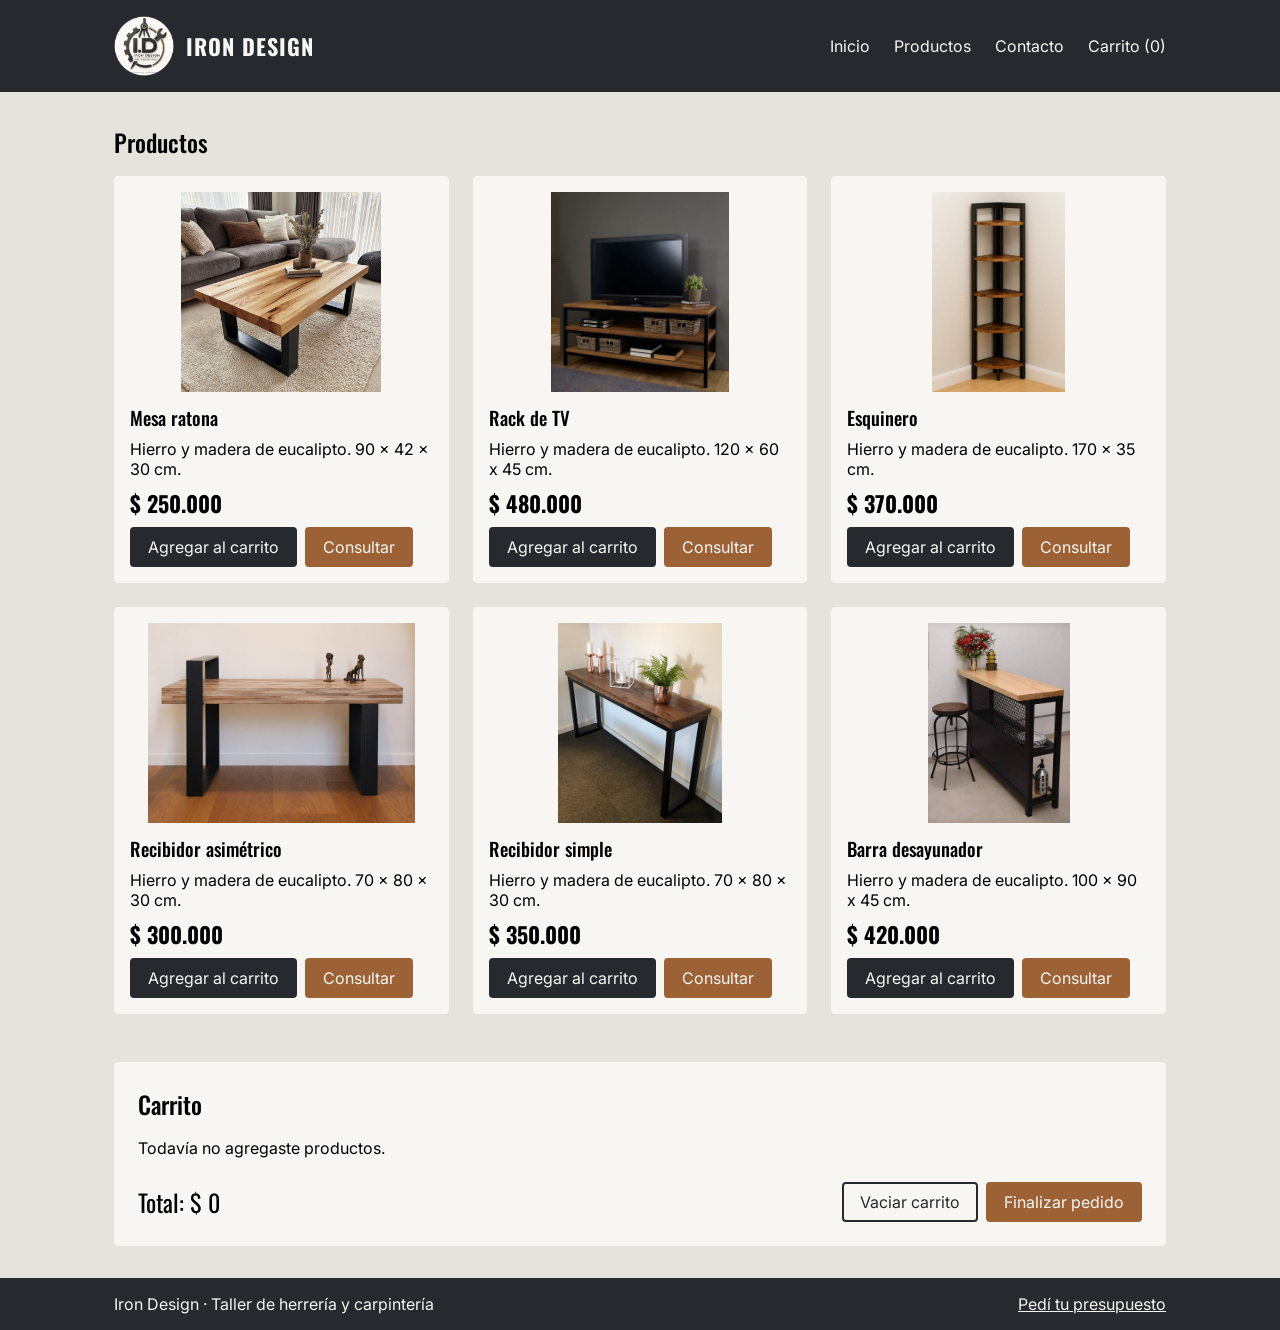
<file: index.html>
<!doctype html>
<html lang="es">
  <head>
    <meta charset="UTF-8" />
    <meta name="viewport" content="width=device-width, initial-scale=1.0" />
    <title>Iron Design</title>
    <link rel="preconnect" href="https://fonts.googleapis.com" />
    <link rel="preconnect" href="https://fonts.gstatic.com" crossorigin />
    <link
      href="https://fonts.googleapis.com/css2?family=Inter:wght@400&family=Oswald:wght@500&display=swap"
      rel="stylesheet"
    />
    <link rel="stylesheet" href="css/styles.css" />
  </head>
  <body>
    <header>
      <div class="contenedor">
        <a href="index.html" class="logo">
          <img src="img/logo.jpg" alt="" />
          <span class="marca">Iron Design</span>
        </a>
        <nav>
          <ul class="nav">
            <li><a href="index.html">Inicio</a></li>
            <li><a href="#productos">Productos</a></li>
            <li><a href="pages/contacto.html">Contacto</a></li>
            <li>
              <a href="#carrito">
                Carrito (<span id="contador-carrito">0</span>)
              </a>
            </li>
          </ul>
        </nav>
      </div>
    </header>
    <main>
      <section id="productos">
        <h1>Productos</h1>

        <div class="productos" id="lista-productos">
          <p>Cargando productos...</p>
        </div>
      </section>

      <section id="carrito" class="carrito">
        <h2>Carrito</h2>
        <p id="carrito-vacio">Todavía no agregaste productos.</p>
        <ul id="lista-carrito" class="lista-carrito"></ul>
        <div id="acciones-carrito" class="acciones-carrito" hidden>
          <p class="total">Total: <span id="total-carrito">$ 0</span></p>
          <div class="botones-carrito">
            <button type="button" id="vaciar-carrito" class="btn-secundario">
              Vaciar carrito
            </button>
            <a href="pages/contacto.html" class="btn-consultar">
              Finalizar pedido
            </a>
          </div>
        </div>
      </section>
    </main>
    <footer>
      <div class="contenedor">
        <p>Iron Design · Taller de herrería y carpintería</p>
        <p><a href="pages/contacto.html">Pedí tu presupuesto</a></p>
      </div>
    </footer>
    <script src="js/app.js"></script>
  </body>
</html>
</file>
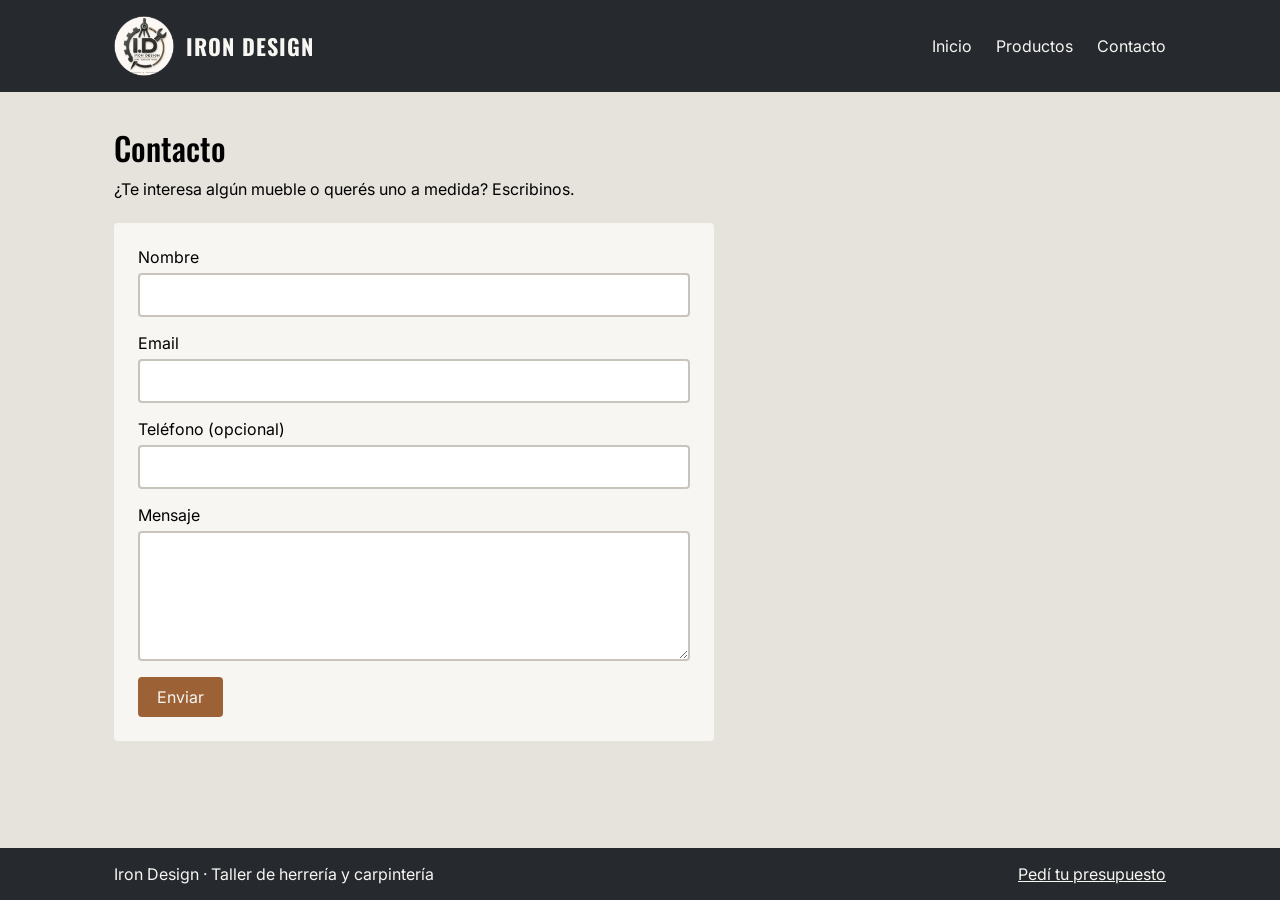
<file: pages/contacto.html>
<!doctype html>
<html lang="es">
  <head>
    <meta charset="UTF-8" />
    <meta name="viewport" content="width=device-width, initial-scale=1.0" />
    <title>Contacto | Iron Design</title>
    <link rel="preconnect" href="https://fonts.googleapis.com" />
    <link rel="preconnect" href="https://fonts.gstatic.com" crossorigin />
    <link
      href="https://fonts.googleapis.com/css2?family=Inter:wght@400&family=Oswald:wght@500&display=swap"
      rel="stylesheet"
    />
    <link rel="stylesheet" href="../css/styles.css" />
  </head>
  <body>
    <header>
      <div class="contenedor">
        <a href="../index.html" class="logo">
          <img src="../img/logo.jpg" alt="" />
          <span class="marca">Iron Design</span>
        </a>
        <nav>
          <ul class="nav">
            <li><a href="../index.html">Inicio</a></li>
            <li><a href="../index.html#productos">Productos</a></li>
            <li><a href="./contacto.html">Contacto</a></li>
          </ul>
        </nav>
      </div>
    </header>

    <main>
      <h1>Contacto</h1>
      <p>¿Te interesa algún mueble o querés uno a medida? Escribinos.</p>

      <form
        class="formulario"
        action="https://formspree.io/f/mbglevvw"
        method="post"
      >
        <div class="campo">
          <label for="nombre">Nombre</label>
          <input type="text" id="nombre" name="nombre" required />
        </div>

        <div class="campo">
          <label for="email">Email</label>
          <input type="email" id="email" name="email" required />
        </div>

        <div class="campo">
          <label for="telefono">Teléfono (opcional)</label>
          <input type="tel" id="telefono" name="telefono" />
        </div>

        <div class="campo">
          <label for="mensaje">Mensaje</label>
          <textarea id="mensaje" name="mensaje" required></textarea>
        </div>
        <button type="submit">Enviar</button>
      </form>
    </main>

    <footer>
      <div class="contenedor">
        <p>Iron Design · Taller de herrería y carpintería</p>
        <p><a href="./contacto.html">Pedí tu presupuesto</a></p>
      </div>
    </footer>
  </body>
</html>
</file>
<file: css/styles.css>
* {
  margin: 0;
  padding: 0;
  box-sizing: border-box;
}

/* 62.5% de 16px = 10px, así 1rem = 10px
   1.6rem = 16px, 2.4rem = 24px. */
html {
  font-size: 62.5%;
}

/* ------------------------------------------------------------------ */
/*                         ESTRUCTURA GENERAL                          */
/* ------------------------------------------------------------------ */

body {
  background-color: #e6e3dd;
  font-family: "Inter", Arial, sans-serif;
  font-size: 1.6rem;
  min-height: 100vh;
  display: flex;
  flex-direction: column;
}

h1,
h2,
h3,
.marca,
.precio {
  font-family: "Oswald", Arial, sans-serif;
  font-weight: 500;
}

main {
  width: 100%;
  max-width: 1100px;
  margin: 0 auto;
  padding: 3.2rem 2.4rem;
  flex: 1;
}

main h1 {
  margin-bottom: 0.8rem;
}

.contenedor {
  max-width: 1100px;
  margin: 0 auto;
  padding: 0 2.4rem;
  display: flex;
  justify-content: space-between;
  align-items: center;
}

/* ------------------------------------------------------------------ */
/*                               HEADER                                */
/* ------------------------------------------------------------------ */
header {
  padding: 1.6rem 0;
  background-color: #26292d;
}

.logo img {
  height: 60px;
  width: auto;
  border-radius: 50%;
}

.logo {
  display: flex;
  align-items: center;
  gap: 1.2rem;
  text-decoration: none;
  color: #f7f6f3;
}

.marca {
  font-size: 2.2rem;
  font-weight: bold;
  text-transform: uppercase;
  letter-spacing: 0.1rem;
}

.nav {
  display: flex;
  gap: 2.4rem;
  list-style: none;
}

.nav a {
  color: #f7f6f3;
  text-decoration: none;
}

.nav a:hover,
.nav a:focus-visible {
  text-decoration: underline;
}

/* ------------------------------------------------------------------ */
/*                              PRODUCTOS                              */
/* ------------------------------------------------------------------ */
.productos {
  display: flex;
  flex-wrap: wrap;
  gap: 2.4rem;
  margin-top: 1.6rem;
}

.producto {
  flex: 1 1 250px;
  display: flex;
  flex-direction: column;
  gap: 0.8rem;
  padding: 1.6rem;
  background-color: #f7f6f3;
  border-radius: 4px;
}

.producto img {
  width: 100%;
  height: 200px;
  object-fit: contain;
}

.precio {
  font-size: 2.2rem;
  font-weight: bold;
  margin-top: auto;
}

.btn-consultar {
  padding: 0.8rem 1.6rem;
  border: 2px solid transparent;
  background-color: #9c6236;
  color: #f7f6f3;
  text-decoration: none;
  border-radius: 4px;
}

.btn-consultar:hover,
.btn-consultar:focus-visible {
  background-color: #7b4a26;
}

.foto-link {
  display: block;
  cursor: zoom-in;
}

/* ------------------------------------------------------------------ */
/*                              FORMULARIO                             */
/* ------------------------------------------------------------------ */
.formulario {
  max-width: 600px;
  display: flex;
  flex-direction: column;
  gap: 1.6rem;
  margin-top: 2.4rem;
  padding: 2.4rem;
  background-color: #f7f6f3;
  border-radius: 4px;
}

.campo {
  display: flex;
  flex-direction: column;
  gap: 0.6rem;
}

/* font: inherit hace que los campos usen la tipografía del sitio
   (por defecto el navegador les pone otra). */
.campo input,
.campo textarea {
  width: 100%;
  padding: 1rem;
  font: inherit;
  border: 2px solid #c9c4bb;
  border-radius: 4px;
  background-color: #fff;
}

.campo input:focus,
.campo textarea:focus {
  outline: none;
  border-color: #9c6236;
}

/* resize: vertical evita que el textarea rompa el ancho del form. */
.campo textarea {
  min-height: 13rem;
  resize: vertical;
}

.formulario button {
  align-self: flex-start;
  padding: 1rem 1.9rem;
  font: inherit;
  color: #f7f6f3;
  background-color: #9c6236;
  border: none;
  border-radius: 4px;
  cursor: pointer;
}

.formulario button:hover,
.formulario button:focus-visible {
  background-color: #7b4a26;
}

/* ------------------------------------------------------------------ */
/*                       BOTONES DE LAS TARJETAS                      */
/* ------------------------------------------------------------------ */
.botones-producto {
  display: flex;
  flex-wrap: wrap;
  gap: 0.8rem;
}

.btn-agregar,
.btn-secundario {
  padding: 0.8rem 1.6rem;
  font: inherit;
  border-radius: 4px;
  cursor: pointer;
}

.btn-agregar {
  color: #f7f6f3;
  background-color: #26292d;
  border: 2px solid transparent;
}

.btn-agregar:hover,
.btn-agregar:focus-visible {
  background-color: #44484e;
}

.btn-secundario {
  color: #26292d;
  background-color: transparent;
  border: 2px solid #26292d;
}

.btn-secundario:hover,
.btn-secundario:focus-visible {
  background-color: #26292d;
  color: #f7f6f3;
}

.mensaje-error {
  color: #9b2c2c;
}

/* ------------------------------------------------------------------ */
/*                               CARRITO                              */
/* ------------------------------------------------------------------ */
.carrito {
  margin-top: 4.8rem;
  padding: 2.4rem;
  background-color: #f7f6f3;
  border-radius: 4px;
}

.carrito h2 {
  margin-bottom: 1.6rem;
}

.lista-carrito {
  list-style: none;
}

.item-carrito {
  display: flex;
  flex-wrap: wrap;
  align-items: center;
  gap: 1.2rem;
  padding: 1.2rem 0;
  border-bottom: 1px solid #c9c4bb;
}

.item-nombre {
  flex: 1 1 180px;
}

.item-cantidad {
  display: flex;
  align-items: center;
  gap: 0.8rem;
}

.item-cantidad button,
.btn-eliminar {
  width: 3.2rem;
  height: 3.2rem;
  font: inherit;
  border: 2px solid #c9c4bb;
  border-radius: 4px;
  background-color: #fff;
  cursor: pointer;
}

.item-cantidad button:hover,
.item-cantidad button:focus-visible,
.btn-eliminar:hover,
.btn-eliminar:focus-visible {
  border-color: #9c6236;
}

.item-subtotal {
  min-width: 11rem;
  text-align: right;
  font-family: "Oswald", Arial, sans-serif;
}

.acciones-carrito {
  display: flex;
  flex-wrap: wrap;
  justify-content: space-between;
  align-items: center;
  gap: 1.6rem;
  margin-top: 2.4rem;
}

.total {
  font-family: "Oswald", Arial, sans-serif;
  font-size: 2.4rem;
}

.botones-carrito {
  display: flex;
  flex-wrap: wrap;
  gap: 0.8rem;
}

/* ------------------------------------------------------------------ */
/*                               FOOTER                                */
/* ------------------------------------------------------------------ */
footer {
  padding: 1.6rem 0;
  background-color: #26292d;
  color: #f7f6f3;
}

footer a {
  color: #f7f6f3;
}

/* ------------------------------------------------------------------ */
/*                            MEDIA QUERIES                            */
/* ------------------------------------------------------------------ */
/* Van al final para pisar las reglas de arriba en pantallas chicas. */
@media (max-width: 600px) {
  .contenedor {
    flex-direction: column;
    gap: 1.6rem;
  }

  .nav {
    flex-wrap: wrap;
    justify-content: center;
    gap: 1.6rem;
  }

  .item-subtotal {
    min-width: 0;
  }
}
</file>
